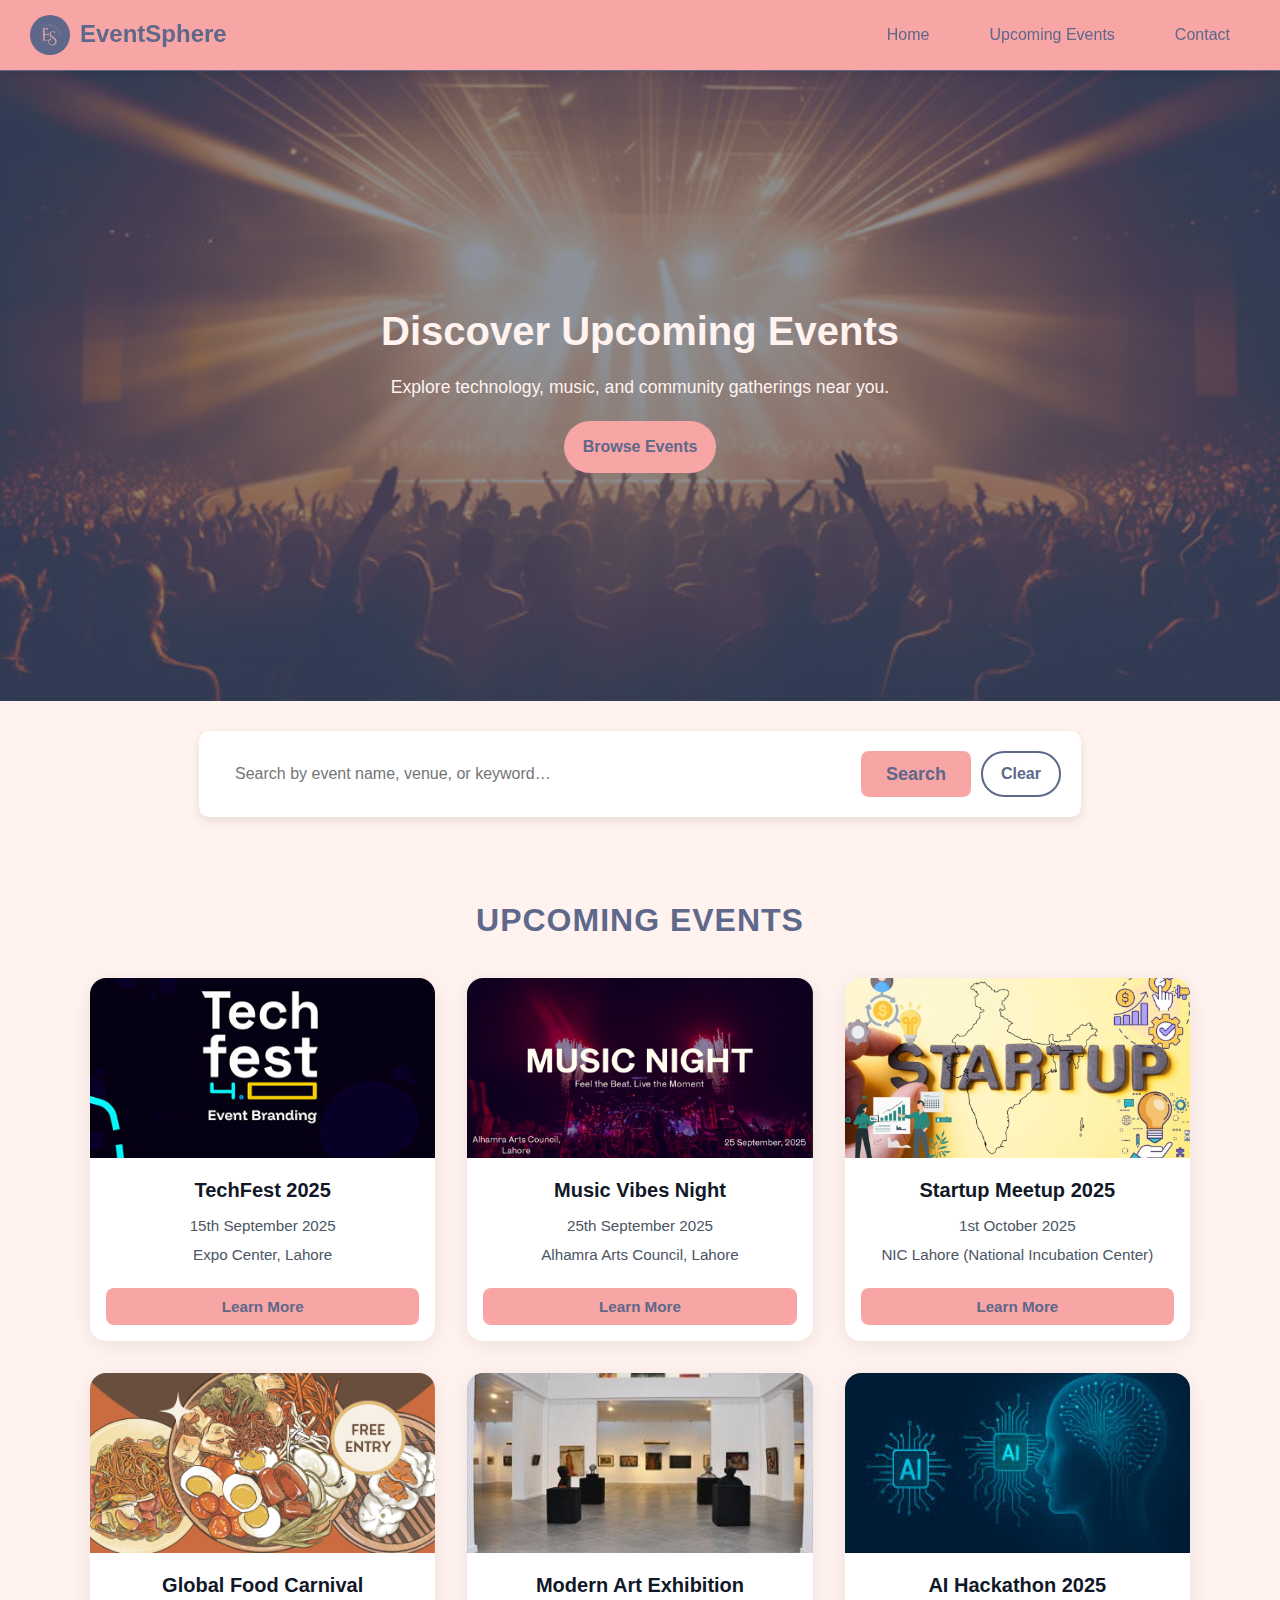
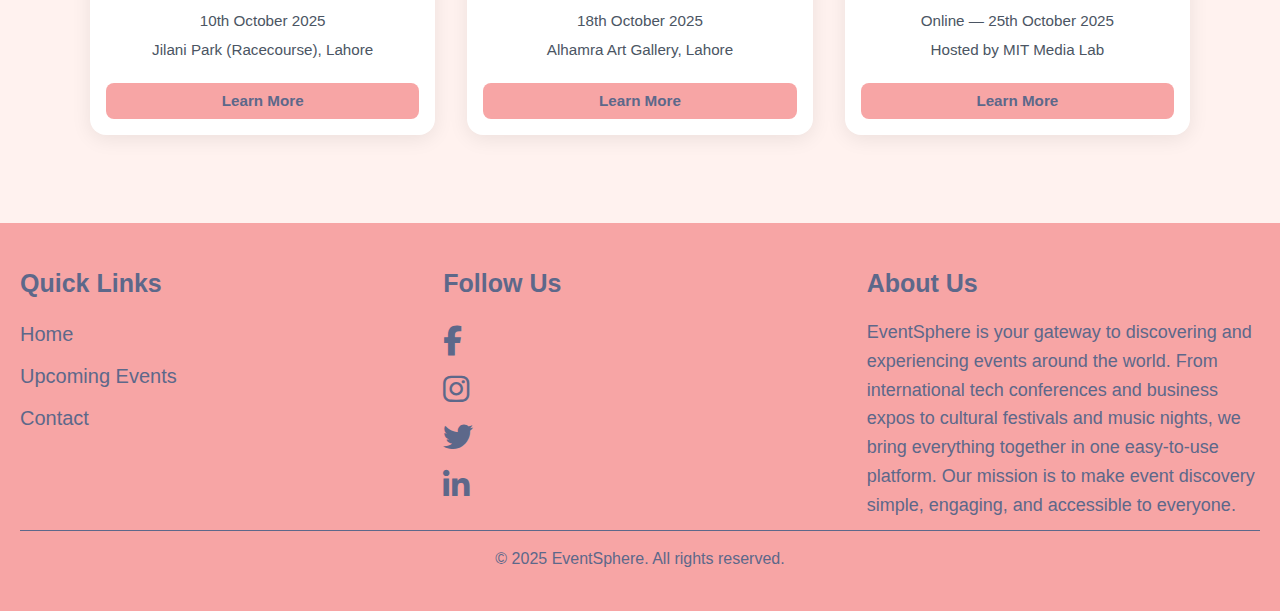
<file: index.html>
<!DOCTYPE html>
<html lang="en">
<head>
    <meta charset="UTF-8">
    <meta name="viewport" content="width=device-width, initial-scale=1.0">
    <title>Home | EventSphere</title>
    <link rel="stylesheet" href="style1.css">
    <link rel="stylesheet" href="style.css">
    <link rel="stylesheet" href="https://fonts.googleapis.com/css2?family=Inter:wght@400;500;600 family=Poppins:wght@600;700&display=swap">
    <link rel="stylesheet" href="https://cdnjs.cloudflare.com/ajax/libs/font-awesome/6.4.0/css/all.min.css">
</head>
<body>

    <header class="header">
        <div class="logo">
            <img src="images/event-sphere-logo.png" alt="EventSphere Logo">
            <span>EventSphere</span>
        </div>
        <div class="menu-toggle" id="menu-toggle">
            <span></span>
            <span></span>
            <span></span>
        </div>
        <nav class="navbar" id="navbar">
            <ul>
                <li><a href="index.html">Home</a></li>
                <li><a href="upcoming-events.html">Upcoming Events</a></li>
                <li><a href="contact.html">Contact</a></li>
            </ul>
        </nav>
    </header>

    <section class="hero" role="banner" aria-label="Discover Upcoming Events">
      <div class="hero-overlay"></div>
        <div class="hero-inner glass">
          <h1>Discover Upcoming Events</h1>
          <p>Explore technology, music, and community gatherings near you.</p>
          <a href="#events" class="btn btn-primary">Browse Events</a>
        </div>
    </section>

    <section class="search-section" aria-label="Search events">
    <form class="search" id="search-form" role="search">
      <input 
        id="search-input"
        type="search"
        placeholder="Search by event name, venue, or keyword…"
        aria-label="Search events"/>
      <button type="submit" class="btn btn-primary">Search</button>
      <button type="button" class="btn btn-secondary" id="clear-search" aria-label="Clear search">Clear</button>
    </form>
    </section>

    <section class="events">
      <h2 id="events-title">Upcoming Events</h2>
      <div id="events" class="event-grid">
    
        <div class="event-card">
          <a href="event.html?id=techfest-2025">
            <img src="images/tech-fest.png" alt="TechFest 2025">
            <h3>TechFest 2025</h3>
            <p>15th September 2025</p>
            <p>Expo Center, Lahore</p>
            <button class="view-btn">Learn More</button>
          </a>
        </div>

        <div class="event-card">
          <a href="event.html?id=music-vibes-night">
            <img src="images/music-night.png" alt="Music Vibes Night">
            <h3>Music Vibes Night</h3>
            <p>25th September 2025</p>
            <p>Alhamra Arts Council, Lahore</p>
            <button class="view-btn">Learn More</button>
          </a>
        </div>

        <div class="event-card">
          <a href="event.html?id=startup-meetup">
            <img src="images/startup-meetup.png" alt="Startup Meetup 2025">
            <h3>Startup Meetup 2025</h3>
            <p>1st October 2025</p>
            <p>NIC Lahore (National Incubation Center)</p>
            <button class="view-btn">Learn More</button>
         </a>
        </div>

        <div class="event-card">
          <a href="event.html?id=food-carnival">
            <img src="images/food-carnival.png" alt="Global Food Carnival">
            <h3>Global Food Carnival</h3>
            <p>10th October 2025</p>
            <p>Jilani Park (Racecourse), Lahore</p>
            <button class="view-btn">Learn More</button>
          </a>
        </div>

        <div class="event-card">
          <a href="event.html?id=art-exhibition">
            <img src="images/art-exhibition.png" alt="Modern Art Exhibition">
            <h3>Modern Art Exhibition</h3>
            <p>18th October 2025</p>
            <p>Alhamra Art Gallery, Lahore</p>
            <button class="view-btn">Learn More</button>
          </a>
        </div>

        <div class="event-card">
          <a href="event.html?id=ai-hackathon">
            <img src="images/ai-hackathon.png" alt="AI Hackathon 2025">
            <h3>AI Hackathon 2025</h3>
            <p>Online — 25th October 2025</p>
            <p>Hosted by MIT Media Lab</p>
            <button class="view-btn">Learn More</button>
          </a>
        </div>
      </div>
    </section>

    <footer class="footer">
      <div class="footer-container">
        <div class="footer-links">
          <h3>Quick Links</h3>
            <ul>
                <li><a href="index.html">Home</a></li>
                <li><a href="upcoming-events.html">Upcoming Events</a></li>
                <li><a href="contact.html">Contact</a></li>
            </ul>
        </div>
        <div class="footer-socials">
          <h3>Follow Us</h3>
            <div class="socials">
              <a href="#"><i class="fab fa-facebook-f"></i></a>
              <a href="#"><i class="fab fa-instagram"></i></a>
              <a href="#"><i class="fab fa-twitter"></i></a>
              <a href="#"><i class="fab fa-linkedin-in"></i></a>
            </div>
        </div>
        <div class="footer-about">
            <h3>About Us</h3>
            <p>EventSphere is your gateway to discovering  and experiencing events around the world. From international tech conferences and business expos to cultural festivals and music nights, we bring everything together in one easy-to-use platform. Our mission is to make event discovery simple, engaging, and accessible to everyone.</p>
        </div>
      </div>
        <div class="footer-bottom">
          <p>© 2025 EventSphere. All rights reserved.</p>
        </div>
    </footer>

    <script src="script.js"></script>

</body>
</html>
</file>
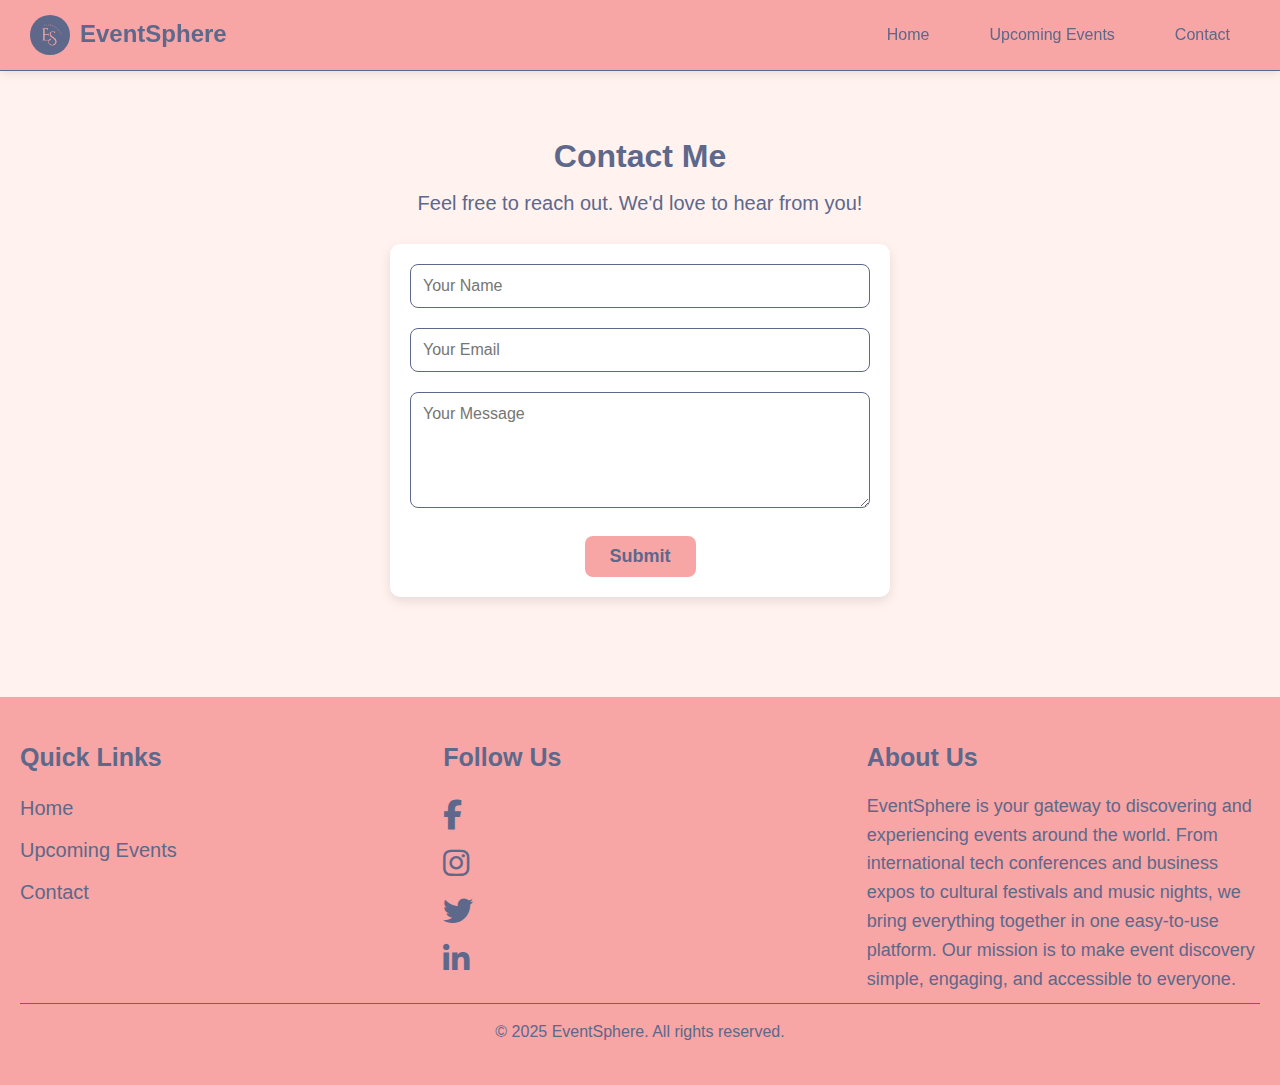
<file: contact.html>
<!DOCTYPE html>
<html lang="en">
<head>
    <meta charset="UTF-8">
    <meta name="viewport" content="width=device-width, initial-scale=1.0">
    <title>Contact | EventSphere</title>
    <link rel="stylesheet" href="style1.css">
    <link rel="stylesheet" href="style.css">
    <link rel="stylesheet" href="https://fonts.googleapis.com/css2?family=Inter:wght@400;500;600 family=Poppins:wght@600;700&display=swap">
    <link rel="stylesheet" href="https://cdnjs.cloudflare.com/ajax/libs/font-awesome/6.4.0/css/all.min.css">
</head>
<body>

    <header class="header">
        <div class="logo">
            <img src="images/event-sphere-logo.png" alt="EventSphere Logo">
            <span>EventSphere</span>
        </div>
        <div class="menu-toggle" id="menu-toggle">
            <span></span>
            <span></span>
            <span></span>
        </div>
        <nav class="navbar" id="navbar">
            <ul>
                <li><a href="index.html">Home</a></li>
                <li><a href="upcoming-events.html">Upcoming Events</a></li>
                <li><a href="contact.html">Contact</a></li>
            </ul>
        </nav>
    </header>

    <section id="contact" class="contact-section">
        <h2>Contact Me</h2>
        <p>Feel free to reach out. We'd love to hear from you!</p>
      <form id="contactForm">
        <div class="form-group">
            <input type="text" id="name" placeholder="Your Name" required />
        </div>
        <div class="form-group">
            <input type="email" id="email" placeholder="Your Email" required />
        </div>
        <div class="form-group">
            <textarea id="message" rows="5" placeholder="Your Message" required></textarea>
        </div>
        <button type="submit">Submit</button>
      </form>
    </section>

    <footer class="footer">
    <div class="footer-container">
        <div class="footer-links">
            <h3>Quick Links</h3>
            <ul>
                <li><a href="index.html">Home</a></li>
                <li><a href="upcoming-events.html">Upcoming Events</a></li>
                <li><a href="contact.html">Contact</a></li>
            </ul>
        </div>
        <div class="footer-socials">
            <h3>Follow Us</h3>
            <div class="socials">
                <a href="#"><i class="fab fa-facebook-f"></i></a>
                <a href="#"><i class="fab fa-instagram"></i></a>
                <a href="#"><i class="fab fa-twitter"></i></a>
                <a href="#"><i class="fab fa-linkedin-in"></i></a>
            </div>
        </div>
        <div class="footer-about">
            <h3>About Us</h3>
            <p>EventSphere is your gateway to discovering  and experiencing events around the world. From international tech conferences and business expos to cultural festivals and music nights, we bring everything together in one easy-to-use platform. Our mission is to make event discovery simple, engaging, and accessible to everyone.
            </p>
        </div>
    </div>
        <div class="footer-bottom">
           <p>© 2025 EventSphere. All rights reserved.</p>
        </div>
    </footer>

    <script src="script.js"></script>

</body>
</html>
</file>
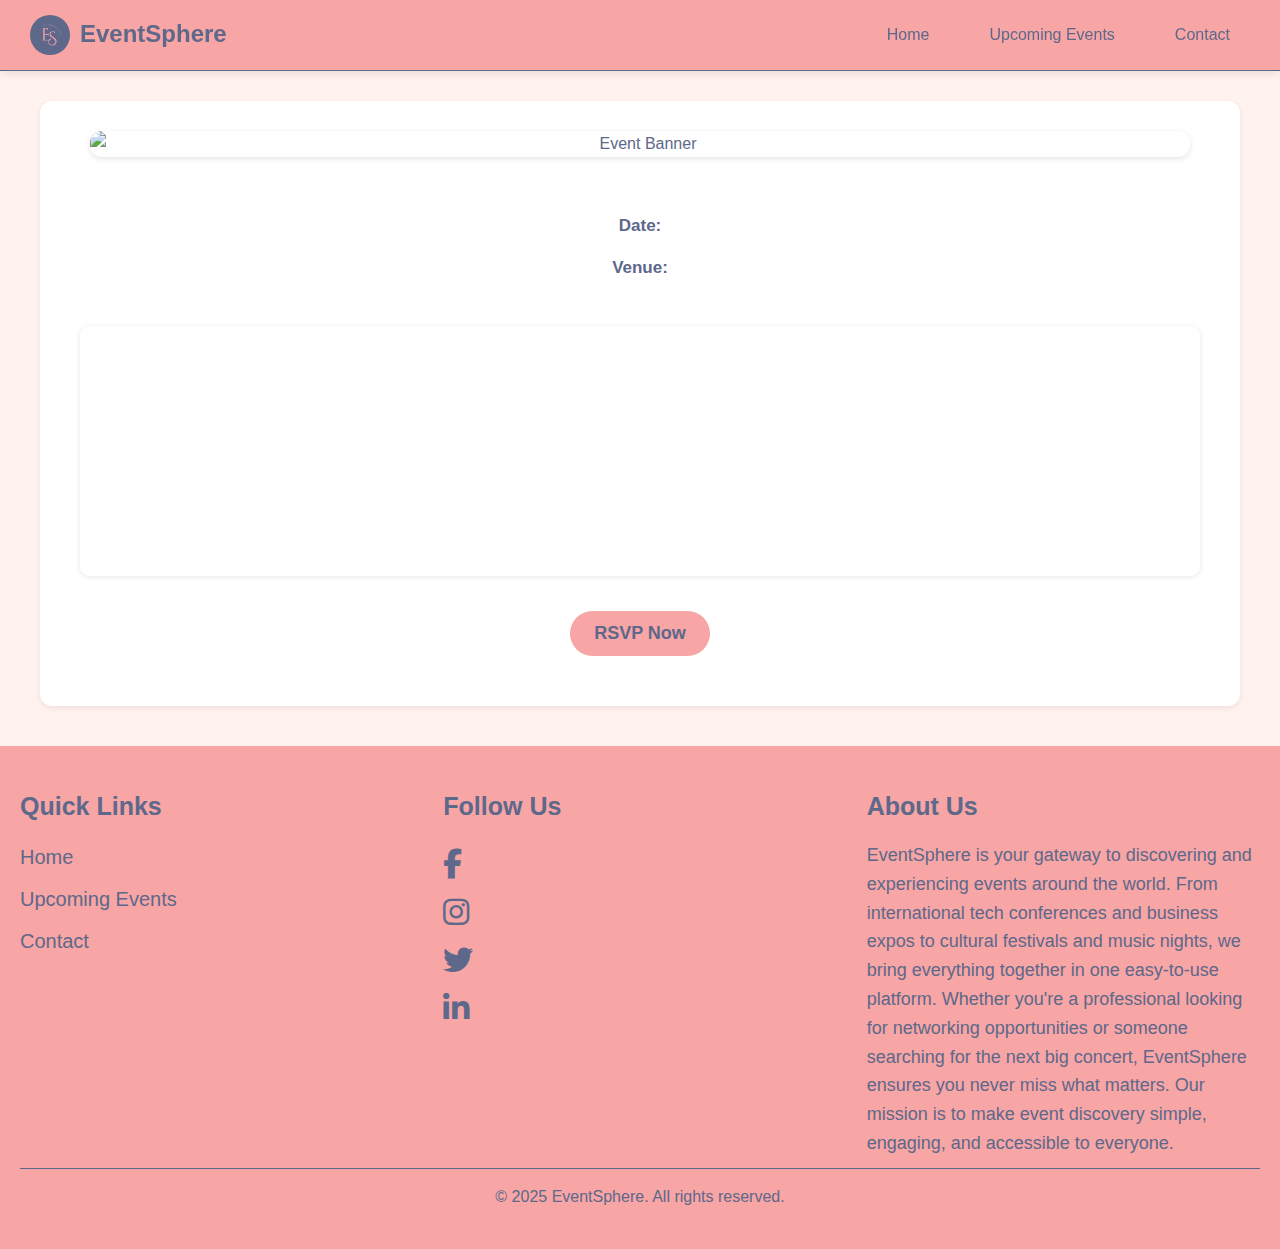
<file: event.html>
<!DOCTYPE html>
<html lang="en">
<head>
    <meta charset="UTF-8">
    <meta name="viewport" content="width=device-width, initial-scale=1.0">
    <title>EventSphere | Contact</title>
    <link rel="stylesheet" href="style1.css">
    <link rel="stylesheet" href="style.css">
    <link rel="stylesheet" href="https://fonts.googleapis.com/css2?family=Inter:wght@400;500;600 family=Poppins:wght@600;700&display=swap">
    <link rel="stylesheet" href="https://cdnjs.cloudflare.com/ajax/libs/font-awesome/6.4.0/css/all.min.css">
</head>
<body>

    <header class="header">
        <div class="logo">
            <img src="images/event-sphere-logo.png" alt="EventSphere Logo">
            <span>EventSphere</span>
        </div>
        <div class="menu-toggle" id="menu-toggle">
            <span></span>
            <span></span>
            <span></span>
        </div>
        <nav class="navbar" id="navbar">
            <ul>
                <li><a href="index.html">Home</a></li>
                <li><a href="upcoming-events.html">Upcoming Events</a></li>
                <li><a href="contact.html">Contact</a></li>
            </ul>
        </nav>
    </header>
    <main class="event-detail">
        <div class="event-banner">
            <img id="event-image" alt="Event Banner">
        </div>

        <div class="event-info">
            <h1 id="event-title"></h1>
            <p><strong>Date:</strong> <span id="event-date"></span></p>
            <p><strong>Venue:</strong> <span id="event-venue"></span></p>
            <p id="event-description"></p>
                <div id="event-map" class="map-container"></div>
            <button class="rsvp-btn">RSVP Now</button>
        </div>
    </main>

    <footer class="footer">
    <div class="footer-container">
        <div class="footer-links">
            <h3>Quick Links</h3>
            <ul>
                <li><a href="index.html">Home</a></li>
                <li><a href="upcoming-events.html">Upcoming Events</a></li>
                <li><a href="contact.html">Contact</a></li>
            </ul>
        </div>
        <div class="footer-socials">
            <h3>Follow Us</h3>
            <div class="socials">
                <a href="#"><i class="fab fa-facebook-f"></i></a>
                <a href="#"><i class="fab fa-instagram"></i></a>
                <a href="#"><i class="fab fa-twitter"></i></a>
                <a href="#"><i class="fab fa-linkedin-in"></i></a>
            </div>
        </div>
        <div class="footer-about">
            <h3>About Us</h3>
            <p>EventSphere is your gateway to discovering  and experiencing events around the world. From international tech conferences and business expos to cultural festivals and music nights, we bring everything together in one easy-to-use platform. Whether you're a professional looking for networking opportunities or someone searching for the next big concert, EventSphere ensures you never miss what matters. Our mission is to make event discovery simple, engaging, and accessible to everyone.
            </p>
        </div>
    </div>
        <div class="footer-bottom">
           <p>© 2025 EventSphere. All rights reserved.</p>
        </div>
    </footer>

    <script src="script.js"></script>

</body>
</html>
</file>
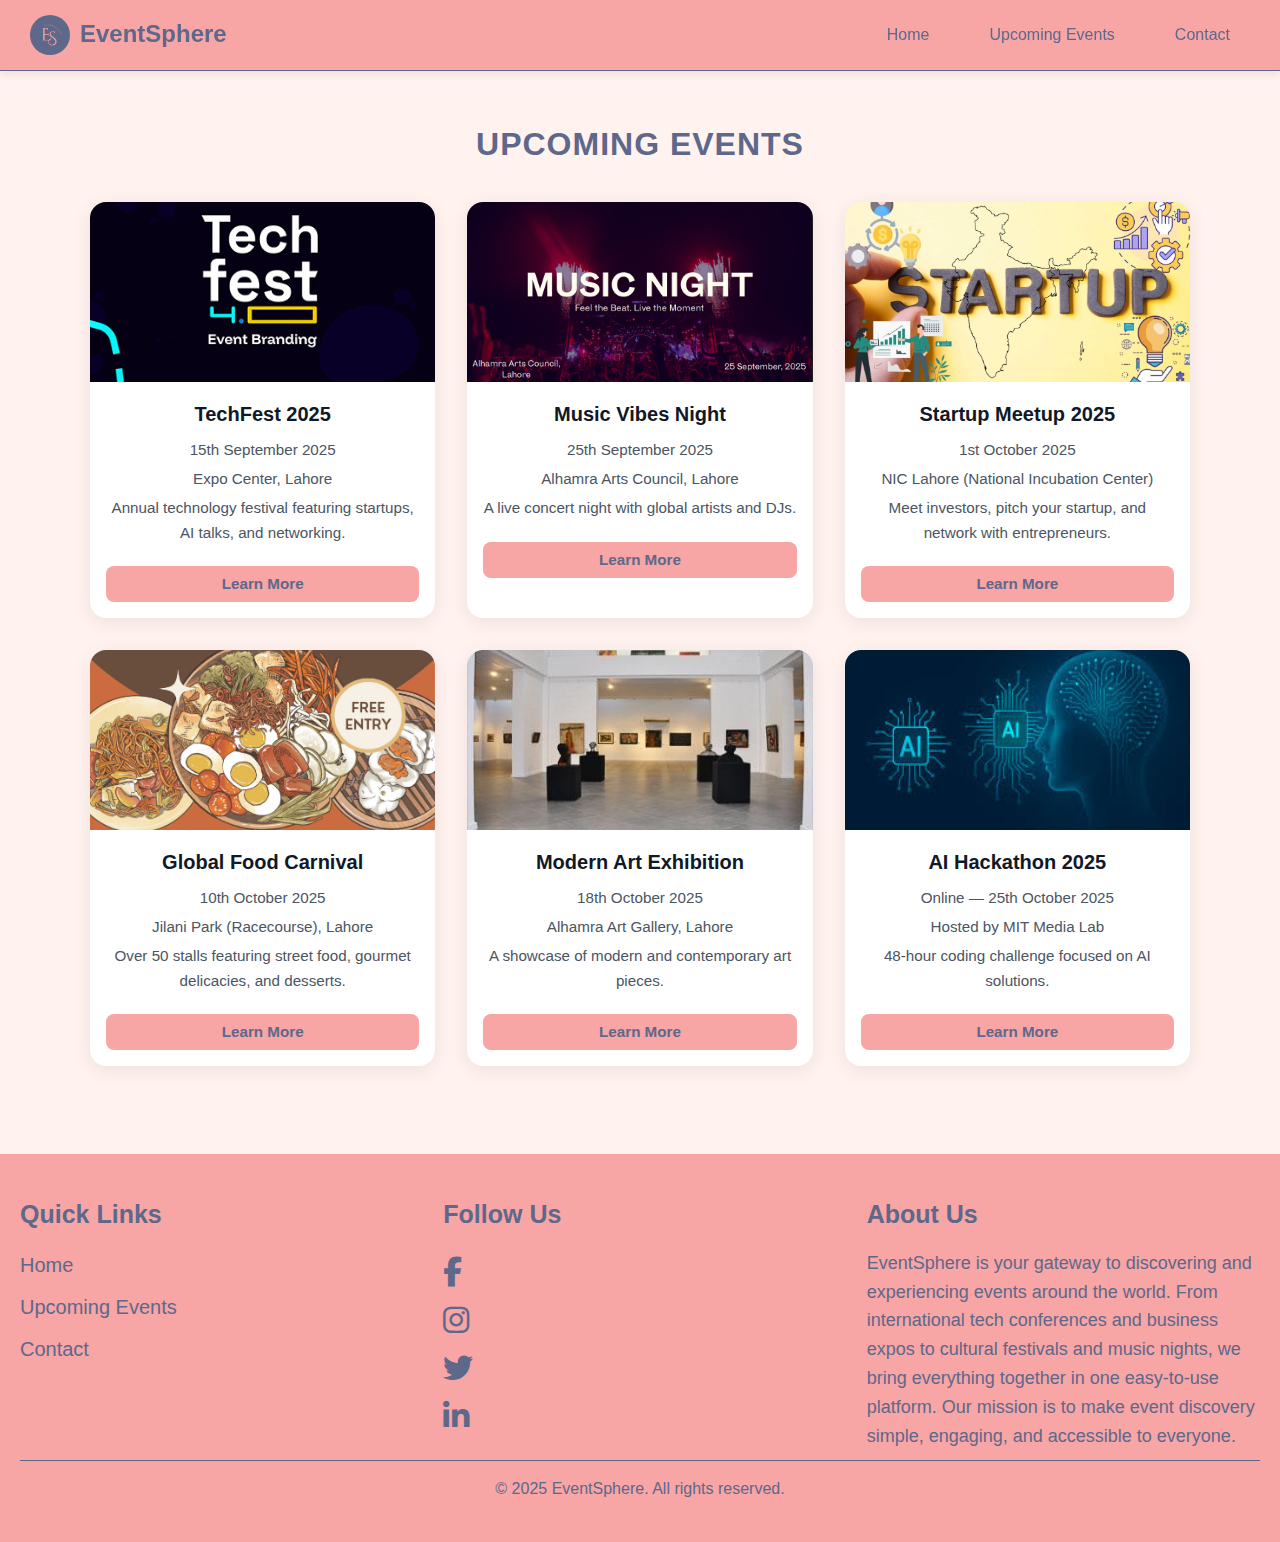
<file: upcoming-events.html>
<!DOCTYPE html>
<html lang="en">
<head>
    <meta charset="UTF-8">
    <meta name="viewport" content="width=device-width, initial-scale=1.0">
    <title>Upcoming Events | EventSphere</title>
    <link rel="stylesheet" href="style1.css">
    <link rel="stylesheet" href="style.css">
    <link rel="stylesheet" href="https://fonts.googleapis.com/css2?family=Inter:wght@400;500;600 family=Poppins:wght@600;700&display=swap">
    <link rel="stylesheet" href="https://cdnjs.cloudflare.com/ajax/libs/font-awesome/6.4.0/css/all.min.css">
</head>
<body>

    <header class="header">
        <div class="logo">
            <img src="images/event-sphere-logo.png" alt="EventSphere Logo">
            <span>EventSphere</span>
        </div>
        <div class="menu-toggle" id="menu-toggle">
            <span></span>
            <span></span>
            <span></span>
        </div>
        <nav class="navbar" id="navbar">
            <ul>
                <li><a href="index.html">Home</a></li>
                <li><a href="upcoming-events.html">Upcoming Events</a></li>
                <li><a href="contact.html">Contact</a></li>
            </ul>
        </nav>
    </header>

    <section class="events">
      <h2 id="events-title">Upcoming Events</h2>
    <div id="events" class="event-grid">
    
    <div class="event-card">
      <a href="event.html?id=techfest-2025">
        <img src="images/tech-fest.png" alt="TechFest 2025">
        <h3>TechFest 2025</h3>
        <p>15th September 2025</p>
        <p>Expo Center, Lahore</p>
        <p>Annual technology festival featuring startups, AI talks, and networking.</p>
        <button class="view-btn">Learn More</button>
      </a>
    </div>

    <div class="event-card">
      <a href="event.html?id=music-vibes-night">
        <img src="images/music-night.png" alt="Music Vibes Night">
        <h3>Music Vibes Night</h3>
        <p>25th September 2025</p>
        <p>Alhamra Arts Council, Lahore</p>
        <p>A live concert night with global artists and DJs.</p>
        <button class="view-btn">Learn More</button>
      </a>
    </div>

    <div class="event-card">
      <a href="event.html?id=startup-meetup">
        <img src="images/startup-meetup.png" alt="Startup Meetup 2025">
        <h3>Startup Meetup 2025</h3>
        <p>1st October 2025</p>
        <p>NIC Lahore (National Incubation Center)</p>
        <p>Meet investors, pitch your startup, and network with entrepreneurs.</p>
        <button class="view-btn">Learn More</button>
      </a>
    </div>

    <div class="event-card">
      <a href="event.html?id=food-carnival">
        <img src="images/food-carnival.png" alt="Global Food Carnival">
        <h3>Global Food Carnival</h3>
        <p>10th October 2025</p>
        <p>Jilani Park (Racecourse), Lahore</p>
        <p>Over 50 stalls featuring street food, gourmet delicacies, and desserts.</p>
        <button class="view-btn">Learn More</button>
      </a>
    </div>

    <div class="event-card">
      <a href="event.html?id=art-exhibition">
        <img src="images/art-exhibition.png" alt="Modern Art Exhibition">
        <h3>Modern Art Exhibition</h3>
        <p>18th October 2025</p>
        <p>Alhamra Art Gallery, Lahore</p>
        <p>A showcase of modern and contemporary art pieces.</p>
        <button class="view-btn">Learn More</button>
      </a>
    </div>

    <div class="event-card">
      <a href="event.html?id=ai-hackathon">
        <img src="images/ai-hackathon.png" alt="AI Hackathon 2025">
        <h3>AI Hackathon 2025</h3>
        <p>Online — 25th October 2025</p>
        <p>Hosted by MIT Media Lab</p>
        <p>48-hour coding challenge focused on AI solutions.</p>
        <button class="view-btn">Learn More</button>
      </a>
    </div>

    </div>
    </section>

    <footer class="footer">
    <div class="footer-container">
        <div class="footer-links">
            <h3>Quick Links</h3>
            <ul>
                <li><a href="index.html">Home</a></li>
                <li><a href="upcoming-events.html">Upcoming Events</a></li>
                <li><a href="contact.html">Contact</a></li>
            </ul>
        </div>
        <div class="footer-socials">
            <h3>Follow Us</h3>
            <div class="socials">
                <a href="#"><i class="fab fa-facebook-f"></i></a>
                <a href="#"><i class="fab fa-instagram"></i></a>
                <a href="#"><i class="fab fa-twitter"></i></a>
                <a href="#"><i class="fab fa-linkedin-in"></i></a>
            </div>
        </div>
        <div class="footer-about">
            <h3>About Us</h3>
            <p>EventSphere is your gateway to discovering  and experiencing events around the world. From international tech conferences and business expos to cultural festivals and music nights, we bring everything together in one easy-to-use platform. Our mission is to make event discovery simple, engaging, and accessible to everyone.
            </p>
        </div>
    </div>
        <div class="footer-bottom">
           <p>© 2025 EventSphere. All rights reserved.</p>
        </div>
    </footer>

    <script src="script.js"></script>

</body>
</html>
</file>
<file: style1.css>
/* =========  Event Detail========= */

.event-detail {
    max-width: 1200px;
    margin: 30px auto;
    background: #fff;
    border-radius: 12px;
    box-shadow: 0 2px 6px rgba(0, 0, 0, 0.08);
    overflow: hidden;
    display: flex;
    flex-direction: column;
    text-align: center; 
}

.event-banner {
    padding: 0 16px;
    display: flex;
    justify-content: center;
    margin-top: 30px;
}

.event-banner img {
  width: 100%;
  height: 320; 
  border-radius: 12px;
  max-width: 1100px; 
  max-height: 400px;
  box-shadow: 0 2px 6px rgba(0, 0, 0, 0.1);
  display: block;
}

@media (max-width: 992px) {
    .event-banner img {
        height: 250px; /* Tablet height */
    }
}

@media (max-width: 600px) {
    .event-banner img {
        height: 200px;
        margin: auto;
    }
}

.event-info {
    padding: 30px 40px;
    display: flex;
    flex-direction: column;
    gap: 15px;
}

.event-info h1 {
    font-size: 28px;
    font-weight: 700;
    color: #5D688A;
    margin-bottom: 10px;
}

.event-info p {
    font-size: 17px;
    color: #333;
    line-height: 1.6;
}

.event-info strong {
    color: #5D688A;
    font-weight: 600;
}

.map-container {
    width: 100%;
    max-width: 100%;
    margin: 15px auto 0;
    border-radius: 10px;
    overflow: hidden;
    box-shadow: 0 1px 5px rgba(0, 0, 0, 0.1);
    height: 250px;
}

.map-container iframe {
    width: 100% !important;
    min-width: 100%;
    height: 100%;
    border: none;
    display: block;
}


@media (max-width: 992px) {
    .map-container {
        height: 220px;
    }
}


@media (max-width: 600px) {
    .map-container {
        height: 180px;
        margin-top: 10px;
        border-radius: 8px;
    }
}

.rsvp-btn {
    display: inline-block;
  background-color: #F7A5A5;
  color: #5D688A;
  padding: 12px 24px;
  font-size: 18px;
  font-weight: bold;
  border: none;
  border-radius: 99px;
  cursor: pointer;
  text-align: center;
  transition: background 0.3s ease;
  margin: 20px auto;
}

.rsvp-btn:hover {
    background: #5D688A;
    color: white;
}

/* ========= Upcoming Events Section ========= */

.events {
  padding: 3rem 1rem;
  background: FFF2EF;
  text-align: center;
}

#events-title {
  font-size: 2rem;
  font-weight: bold;
  color: var(--heading-color);
  margin-bottom: 2rem;
  text-transform: uppercase;
  letter-spacing: 1px;
}

.event-grid {
  display: grid;
  grid-template-columns: repeat(auto-fit, minmax(280px, 1fr));
  gap: 2rem;
  max-width: 1100px;
  margin: 0 auto;
}

.event-card {
  background: var(--card-bg, #fff);
  border-radius: 16px;
  box-shadow: 0 4px 20px rgba(0, 0, 0, 0.08);
  overflow: hidden;
   display: flex;
  flex-direction: column;
  transition: transform 0.3s ease, box-shadow 0.3s ease;
}

.event-card:hover {
  transform: translateY(-6px);
  box-shadow: 0 6px 25px rgba(0, 0, 0, 0.12);
}

.event-card a {
  display: flex;
  flex-direction: column;
  text-decoration: none;
  color: inherit;
  height: 100%;
}

.event-card img {
  width: 100%;
  height: 180px;
  object-fit: cover;
  border-top-left-radius: 12px;
  border-top-right-radius: 12px;
}

.event-card h3 {
  font-size: 1.25rem;
  font-weight: 700;
  margin: 1rem 1rem 0.5rem;
  color: #111827;
}

.event-card p {
  margin: 0 1rem 0.3rem;
  color: #4b5563;
  font-size: 0.95rem;
}

.view-btn {
  margin: 1rem;
  padding: 0.6rem 1rem;
  background: #F7A5A5;
  color: #5D688A;
  font-size: 0.95rem;
  font-weight: 600;
  text-align: center;
  border: none;
  border-radius: 8px;
  cursor: pointer;
  transition: background 0.3s ease, transform 0.2s ease;
}

.view-btn:hover {
  background: #5D688A;
  color: white;
  transform: scale(1.05);
}

/* ========= Hero Section ========= */

.hero {
  position: relative;
  background: linear-gradient(rgba(93, 104, 138, 0.6), rgba(93, 104, 138, 0.6)),
              url('images/hero.png') center/cover no-repeat;
  min-height: 60vh;
  display: flex;
  align-items: center;
  justify-content: center;
  text-align: center;
  padding: 40px 20px;
  flex-direction: column;
  min-height: 65vh;
  color: #fff;
}

.hero-overlay {
  position: absolute;
  top: 0;
  left: 0;
  width: 100%;
  height: 100%;
  background: rgba(0, 0, 0, 0.1);
  z-index: 1;
}

.hero-inner {
  position: relative;
  z-index: 2;
  max-width: 90%;
  padding: 30px;
  width: 100%;
  border-radius: 16px;
  box-shadow: 0 4px 20px rgba(0, 0, 0, 0);
  margin: 0 auto; 
}

.hero-inner h1 {
  font-size: 2.5rem;
  margin-bottom: 10px;
  font-weight: 700;
  color: #FFF2EF; 
}

.hero-inner p {
  font-size: 1.1rem;
  margin-bottom: 20px;
  color:  #FFF2EF;
}

/* === Search Section Styling === */
.search-section {
  background: #FFF2EF;
  padding: 30px 10px;
  display: flex;
  justify-content: center;
  align-items: center;
}

.search {
  display: flex;
  gap: 10px;
  max-width: 90%;
  width: 100%;
}

.search input[type="search"] {
  flex: 1;
  padding: 0.8rem 1rem;
  border: 2px solid var(--accent-color);
  border-radius: 12px;
  font-size: 1rem;
  outline: none;
  background: var(--bg-color);
  color: var(--text-color);
  transition: border-color 0.3s ease, box-shadow 0.3s ease;
}

.search input[type="search"]:focus {
  border-color: var(--accent-hover);
  box-shadow: 0 0 6px var(--accent-hover);
}

.btn-primary,
.btn-secondary {
  padding: 0.8rem 1.2rem;
  border: none;
  border-radius: 12px;
  cursor: pointer;
  font-size: 1rem;
  transition: background 0.3s ease, transform 0.2s ease;
}

.btn-primary {
  background: var(--accent-color);
  color: var(--text-color);
}

.btn-primary:hover {
  background: var(--accent-hover);
  transform: scale(1.05);
}

.btn-secondary {
  background: transparent;
  border: 2px solid var(--accent-color);
  color: var(--accent-color);
}

.btn-secondary:hover {
  background: var(--accent-hover);
  color: var(--text-color);
  transform: scale(1.05);
}


/* Responsive Content */
@media (max-width: 768px) {
    .event-info {
        padding: 20px;
        text-align: center;
        align-items: center;
    }
    .rsvp-btn {
        align-self: center;
        width: 100%;
    }
}

@media (max-width: 992px) {
    .map-container {
        height: 220px;
    }
}

@media (max-width: 600px) {
    .map-container {
        height: 180px; /* Smaller height for mobile */
        margin-top: 10px;
    }
}

@media (min-width: 1024px) {
  .hero-inner {
    max-width: 80%; /* Wider on laptops */
    padding: 40px;
  }
}

@media (min-width: 1440px) {
  .hero-inner {
    max-width: 70%; /* Looks good on very large screens */
  }
}

@media (min-width: 1024px) {
  .search {
    max-width: 70%; /* Wider on laptops */
  }
}

@media (min-width: 1440px) {
  .search {
    max-width: 60%; /* Prevents it from becoming too wide */
  }
}
@media (min-width: 1024px) {
  .hero {
    min-height: 70vh;
  }
}
</file>
<file: style.css>
* {
    margin: 0;
    padding: 0;
    box-sizing: border-box;
}

body {
    font-family: 'Poppins', sans-serif;
    line-height: 1.6;
    background-color:#FFF2EF;
    color: #5d688a;
}

/* ========= Header  ========= */

.header {
    display: flex;
    justify-content: space-between;
    align-items: center;
    padding: 15px 30px;
    position: sticky;
    top: 0;
    background-color: #f7a5a5;
    z-index: 1000;
    border-bottom: 1px solid #5d688a;
    box-shadow: 0px 2px 10px rgba(0,0,0,0.1);

}
.logo {
    gap: 10px;
    display: flex;
    font-weight: bold;
}

.logo img {
    height: 40px;
    border-radius: 20px;
}

.logo span {
    font-size: 24px;
    font-weight: bold;
    color: #5d688a;
}

.navbar ul {
    list-style: none;
    display: flex;
    gap: 20px;
}

.navbar ul li a {
    text-decoration: none;
    padding: 8px 20px;
    border-radius: 20px;
    transition: color 0.3s ease;
    font-weight: 500px;
    color: #5d688a;
}

.navbar ul li a:hover,
.navbar a.active {
    background: #5d688a;
    color: #ffffff;
}

.menu-toggle {
    display: none;
    flex-direction: column;
    cursor: pointer;
    gap: 5px;
}

.menu-toggle span {
    height: 3px;
    width: 25px;
    background: #5d688a;
    border-radius: 2px;
} 

/* ========= Footer ========= */

.footer {
    background: #f7a5a5;
    color: #5d688a;
    margin-top: 40px;
    padding: 40px 20px;
}

.footer-container {
  display: grid;
  grid-template-columns: repeat(auto-fit, minmax(250px, 1fr));
  gap: 30px;
}

.footer-container h3 {
  margin-bottom: 15px;
  font-size: 25px;
}

.footer-links ul {
    list-style: none;
}

.footer-links ul li a {
  font-size: 20px;
  font-weight: 500;  
  color: #5d688a;
  text-decoration: none;
  display: inline-block;
  margin-bottom: 10px;
  transition: color 0.3s ease;
}

.footer-links a:hover {
  color: #ffffff;
}

.socials a {
  color: #5D688A;
  margin-right: 10px;
  font-size: 30px;
  display: block;
}

.socials a:hover {
  color: #ffffff;
}

.footer-about p{
    font-size: 18px;
}
.footer-bottom {
  text-align: center;
  margin-top: 10px;
  border-top: 1px solid #5d688a;
  padding-top: 15px;
  font-size: 16px;
  margin-bottom: 0px;
}

@media (max-width: 768px) {
  .navbar {
    position: absolute;
    top: 60px;
    right: 0;
    background: #f7a5a5;
    width: 200px;
    transform: translateX(100%);
    transition: 0.3s;
  }

  .navbar ul {
    flex-direction: column;
    padding: 1rem;
  }

  .navbar.show {
    transform: translateX(0);
  }

  .menu-toggle {
    display: flex;
  }

  .footer-container {
    grid-template-columns: 1fr; 
    text-align: center;
  }
  .footer-about { order: 1; }
  .footer-links { order: 2; }
  .footer-socials { order: 3; }
}

.btn{
    display: inline-block;
    padding: 12px 18px;
    border-radius: 999px;
    font-weight: 600;
    text-decoration: none;
    transition: all 0.3s ease;
    cursor:pointer; 
    border:1px solid transparent;  
}

.btn-primary{
    background: #F7A5A5;
  color: #5D688A;
}

.btn-primary:hover{
    background: #5d688a;
    color: white;
    transform: translateY(-2px);
}

.btn-secondary{
    background:transparent; 
    border: 2px solid #5D688A;
    color: #5D688A;
}

.btn-secondary:hover{ 
 background: #5D688A;
  color: #FFF2EF;
}

[hidden]{display:none !important}

@media (max-width: 900px){
  .nav{position:fixed; inset:auto 0 0 0; top:64px; /* under header */
       translate:0 100%; transition:translate .25s ease; background:rgba(255,255,255,.9);
       backdrop-filter:blur(10px); padding:14px 18px; box-shadow:0 -6px 18px rgba(0,0,0,.06)}
  .nav.open{translate:0 0}
  .nav-list{flex-direction:column; gap:10px}
  .nav-toggle{display:inline-flex}
}


@media (max-width: 420px){
  .card-img{height:160px}
}

/* ========= Contact ========= */

.contact-section {
    padding: 60px 30px;
    text-align: center;
    background-color:#FFF2EF;
    color: #5D688A; 
    border-radius: 12px;
}

.contact-section h2 {
    font-size: 32px; 
    margin-bottom: 5px;
    color: #5D688A;
}

.contact-section p{
    font-size: 20px; 
    margin-bottom: 25px;
}

form {
    max-width: 500px;
    margin: auto;
    background: #FFFfff;
    padding: 20px;
    border-radius: 10px;
    box-shadow: 0px 4px 12px rgba(0, 0, 0, 0.1);
}

.form-group {
    margin-bottom: 20px;
}

input,
textarea {
    width: 100%;
    padding: 12px;
    border: 1px solid #5d688a;
    border-radius: 8px;
    font-family: 'Poppins', sans-serif;
    font-size: 16px;
    outline: none;
    background-color: #fff;
    transition: 0.3s ease;
}

input:focus,
textarea:focus {
    border-color: #F7A5A5;
    box-shadow: 0px 0px 5px rgba(247, 165, 165, 0.5);
}

button[type="submit"] {
    padding: 10px 25px;
    background-color: #f7a5a5;
    color: #5d688a;
    border: none;
    border-radius: 8px;
    font-weight: bold;
    cursor: pointer;
    transition: 0.3s ease;
    font-size: 18px;
}

button[type="submit"]:hover {
  background-color: #5d688a;
  color: white;
}
</file>
